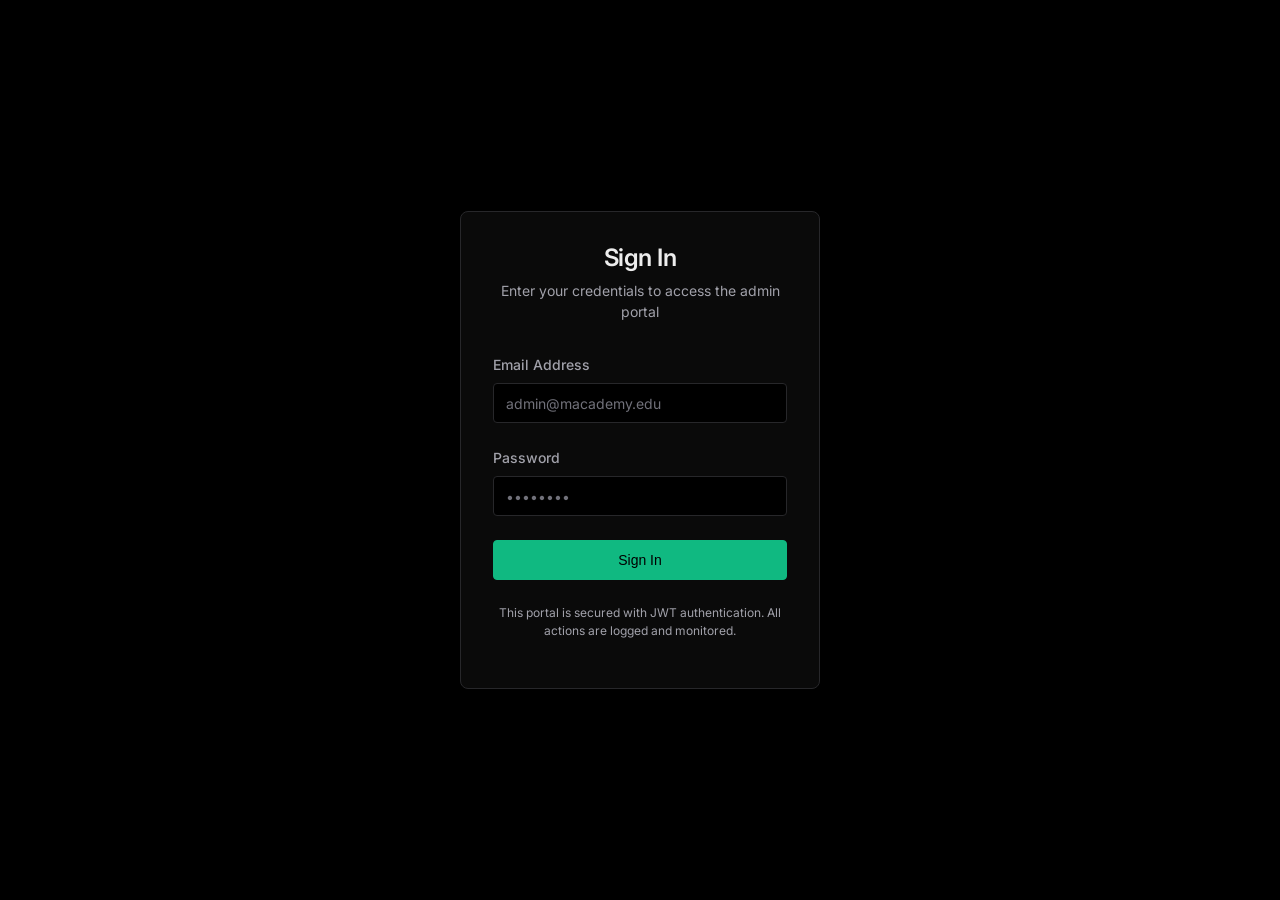
<file: index.html>
<!DOCTYPE html>
<html lang="en">
<head>
    <meta charset="UTF-8">
    <meta name="viewport" content="width=device-width, initial-scale=1.0">
    <title>M-Academy | Sign In</title>
    <link rel="preconnect" href="https://fonts.googleapis.com">
    <link rel="preconnect" href="https://fonts.gstatic.com" crossorigin>
    <link href="https://fonts.googleapis.com/css2?family=Inter:wght@300;400;500;600;700&display=swap" rel="stylesheet">
    <link rel="stylesheet" href="styles/admin.css">
    <link rel="icon" href="data:image/svg+xml,<svg xmlns=%22http://www.w3.org/2000/svg%22 viewBox=%220 0 100 100%22><text y=%22.9em%22 font-size=%2290%22>🔐</text></svg>">
</head>
<body>
    <div class="auth-page">
        <div class="auth-card">
            <div class="auth-header">
                <h1 class="auth-title">Sign In</h1>
                <p class="auth-subtitle">Enter your credentials to access the admin portal</p>
            </div>

            <div id="auth-error" class="auth-error hidden"></div>
            <div id="auth-success" class="auth-success hidden"></div>

            <form id="login-form">
                <div class="form-group">
                    <label for="email">Email Address</label>
                    <input 
                        type="email" 
                        id="email" 
                        name="email" 
                        placeholder="admin@macademy.edu" 
                        required
                        autocomplete="email"
                    >
                </div>

                <div class="form-group">
                    <label for="password">Password</label>
                    <input 
                        type="password" 
                        id="password" 
                        name="password" 
                        placeholder="••••••••" 
                        required
                        autocomplete="current-password"
                    >
                </div>

                <button type="submit" class="btn btn-primary btn-full">
                    Sign In
                </button>
            </form>

            <div class="mt-3 text-center">
                <p class="text-secondary" style="font-size: 0.75rem;">
                    This portal is secured with JWT authentication.
                    All actions are logged and monitored.
                </p>
            </div>
        </div>
    </div>

    <script src="scripts/auth.js"></script>
    <script>
        // Handle login form submission
        document.getElementById('login-form').addEventListener('submit', async function(e) {
            e.preventDefault();
            
            const email = document.getElementById('email').value;
            const password = document.getElementById('password').value;
            const errorEl = document.getElementById('auth-error');
            const successEl = document.getElementById('auth-success');
            
            // Clear previous messages
            errorEl.classList.add('hidden');
            successEl.classList.add('hidden');
            
            // Simple validation
            if (!email || !password) {
                errorEl.textContent = 'Please fill in all fields';
                errorEl.classList.remove('hidden');
                return;
            }
            
            try {
                const response = await fetch('https://api.monarchdem.me/api/auth/local', {
                    method: 'POST',
                    headers: {
                        'Content-Type': 'application/json',
                    },
                    body: JSON.stringify({
                        identifier: email,
                        password: password
                    })
                });
                
                const data = await response.json();
                
                if (response.ok) {
                    // Save JWT to localStorage
                    localStorage.setItem('mAcademyJWT', data.jwt);
                    
                    // Show success message
                    successEl.textContent = 'Login successful! Redirecting...';
                    successEl.classList.remove('hidden');
                    
                    // Redirect to dashboard after short delay
                    setTimeout(() => {
                        window.location.href = 'dashboard.html';
                    }, 1000);
                } else {
                    // Show error message
                    errorEl.textContent = data.error?.message || 'Invalid credentials';
                    errorEl.classList.remove('hidden');
                }
            } catch (error) {
                console.error('Login error:', error);
                errorEl.textContent = 'Network error. Please check your connection.';
                errorEl.classList.remove('hidden');
            }
        });
        
        // Check if user is already logged in
        window.addEventListener('load', () => {
            const jwt = localStorage.getItem('mAcademyJWT');
            if (jwt) {
                // Already logged in, redirect to dashboard
                window.location.href = 'dashboard.html';
            }
        });
    </script>
</body>
</html>
</file>
<file: styles/admin.css>
/* 
 * M-Academy Admin Portal Design System
 * Pixel-perfect Vercel/Resend aesthetic
 * Premium dark mode
 */

/* CSS Reset & Base Styles */
* {
  margin: 0;
  padding: 0;
  box-sizing: border-box;
}

:root {
  --bg-primary: #000000;
  --bg-secondary: #0a0a0a;
  --bg-tertiary: #18181b;
  --text-primary: #ededed;
  --text-secondary: #a1a1aa;
  --text-tertiary: #71717a;
  --border-primary: #27272a;
  --border-secondary: rgba(255, 255, 255, 0.1);
  --accent-primary: #10b981;
  --accent-danger: #ef4444;
  --accent-warning: #f59e0b;
  --accent-info: #3b82f6;
  --shadow-sm: 0 1px 2px 0 rgba(0, 0, 0, 0.5);
  --shadow-md: 0 4px 6px -1px rgba(0, 0, 0, 0.5);
  --shadow-lg: 0 10px 15px -3px rgba(0, 0, 0, 0.5);
  --radius-sm: 4px;
  --radius-md: 6px;
  --radius-lg: 8px;
  --radius-xl: 12px;
  --transition: all 0.15s ease;
}

body {
  font-family: Inter, -apple-system, BlinkMacSystemFont, "Segoe UI", Roboto, sans-serif;
  background-color: var(--bg-primary);
  color: var(--text-primary);
  line-height: 1.5;
  min-height: 100vh;
  -webkit-font-smoothing: antialiased;
  -moz-osx-font-smoothing: grayscale;
}

/* Typography */
h1, h2, h3, h4, h5, h6 {
  font-weight: 600;
  letter-spacing: -0.02em;
  line-height: 1.2;
}

h1 {
  font-size: 2rem;
  margin-bottom: 1.5rem;
}

h2 {
  font-size: 1.5rem;
  margin-bottom: 1rem;
}

h3 {
  font-size: 1.25rem;
  margin-bottom: 0.75rem;
}

p {
  margin-bottom: 1rem;
  color: var(--text-secondary);
}

a {
  color: var(--text-primary);
  text-decoration: none;
  transition: var(--transition);
}

a:hover {
  color: var(--accent-primary);
}

/* Layout */
.app-container {
  display: flex;
  min-height: 100vh;
}

/* Sidebar */
.sidebar {
  width: 240px;
  background-color: var(--bg-secondary);
  border-right: 1px solid var(--border-primary);
  display: flex;
  flex-direction: column;
  position: fixed;
  height: 100vh;
  z-index: 1000;
  transition: transform 0.3s ease;
}

.sidebar-header {
  padding: 1.5rem;
  border-bottom: 1px solid var(--border-primary);
}

.sidebar-logo {
  font-size: 1.25rem;
  font-weight: 700;
  color: var(--text-primary);
}

.sidebar-nav {
  flex: 1;
  padding: 1rem 0;
}

.sidebar-link {
  display: flex;
  align-items: center;
  padding: 0.75rem 1.5rem;
  color: var(--text-secondary);
  transition: var(--transition);
}

.sidebar-link:hover {
  background-color: var(--bg-tertiary);
  color: var(--text-primary);
}

.sidebar-link.active {
  background-color: var(--bg-tertiary);
  color: var(--text-primary);
  border-left: 2px solid var(--accent-primary);
}

.sidebar-footer {
  padding: 1.5rem;
  border-top: 1px solid var(--border-primary);
}

.sidebar.active {
  transform: translateX(0);
}

/* Main Content */
.main-content {
  flex: 1;
  margin-left: 240px;
  padding: 2rem;
  max-width: 1040px;
}

/* Cards */
.card {
  background-color: var(--bg-secondary);
  border: 1px solid var(--border-primary);
  border-radius: var(--radius-md);
  padding: 1.5rem;
  box-shadow: var(--shadow-md);
  margin-bottom: 1.5rem;
}

.card-header {
  display: flex;
  justify-content: space-between;
  align-items: center;
  margin-bottom: 1rem;
}

/* Forms */
.form-group {
  margin-bottom: 1.5rem;
}

label {
  display: block;
  margin-bottom: 0.5rem;
  color: var(--text-secondary);
  font-size: 0.875rem;
  font-weight: 500;
}

input[type="text"],
input[type="email"],
input[type="password"],
input[type="number"] {
  width: 100%;
  height: 40px;
  padding: 0 12px;
  background-color: var(--bg-primary);
  border: 1px solid var(--border-primary);
  border-radius: var(--radius-sm);
  color: var(--text-primary);
  font-family: inherit;
  font-size: 0.875rem;
  transition: var(--transition);
}

input[type="text"]:focus,
input[type="email"]:focus,
input[type="password"]:focus,
input[type="number"]:focus {
  outline: none;
  border-color: var(--text-primary);
  box-shadow: 0 0 0 1px var(--text-primary);
}

input[type="text"]::placeholder,
input[type="email"]::placeholder,
input[type="password"]::placeholder,
input[type="number"]::placeholder {
  color: var(--text-tertiary);
}

/* Buttons */
.btn {
  display: inline-flex;
  align-items: center;
  justify-content: center;
  height: 40px;
  padding: 0 1rem;
  background-color: var(--bg-tertiary);
  border: 1px solid var(--border-primary);
  border-radius: var(--radius-sm);
  color: var(--text-primary);
  font-size: 0.875rem;
  font-weight: 500;
  cursor: pointer;
  transition: var(--transition);
  user-select: none;
}

.btn:hover {
  background-color: var(--border-primary);
}

.btn:focus {
  outline: none;
  border-color: var(--text-primary);
  box-shadow: 0 0 0 1px var(--text-primary);
}

.btn-primary {
  background-color: var(--accent-primary);
  border-color: var(--accent-primary);
  color: #000000;
}

.btn-primary:hover {
  background-color: #0da271;
  border-color: #0da271;
}

.btn-danger {
  background-color: var(--accent-danger);
  border-color: var(--accent-danger);
}

.btn-danger:hover {
  background-color: #dc2626;
  border-color: #dc2626;
}

.btn-full {
  width: 100%;
}

.btn-sm {
  height: 32px;
  padding: 0 0.75rem;
  font-size: 0.75rem;
}

/* Terminal / Logs */
.terminal-container {
  margin-top: 1.5rem;
}

.terminal-header {
  display: flex;
  justify-content: space-between;
  align-items: center;
  margin-bottom: 0.75rem;
}

.terminal-title {
  font-size: 0.875rem;
  font-weight: 500;
  color: var(--text-secondary);
}

.terminal-clear {
  color: var(--text-tertiary);
  font-size: 0.75rem;
  cursor: pointer;
  transition: var(--transition);
}

.terminal-clear:hover {
  color: var(--accent-danger);
}

.terminal {
  background-color: var(--bg-primary);
  border: 1px solid var(--border-primary);
  border-radius: var(--radius-sm);
  font-family: 'SF Mono', 'Monaco', 'Inconsolata', 'Fira Code', monospace;
  font-size: 0.8125rem;
  color: var(--accent-primary);
  padding: 1rem;
  height: 300px;
  overflow-y: auto;
  white-space: pre-wrap;
  word-break: break-all;
}

.terminal-log {
  margin-bottom: 0.5rem;
  border-bottom: 1px solid rgba(39, 39, 42, 0.5);
  padding-bottom: 0.5rem;
}

.terminal-log:last-child {
  border-bottom: none;
}

.terminal-timestamp {
  color: var(--text-tertiary);
  font-size: 0.75rem;
  margin-right: 0.5rem;
}

.terminal-message {
  color: var(--accent-primary);
}

.terminal-error {
  color: var(--accent-danger);
}

.terminal-success {
  color: var(--accent-primary);
}

.terminal-warning {
  color: var(--accent-warning);
}

/* Auth Page */
.auth-page {
  display: flex;
  align-items: center;
  justify-content: center;
  min-height: 100vh;
  background-color: var(--bg-primary);
  padding: 2rem;
}

.auth-card {
  width: 100%;
  max-width: 360px;
  background-color: var(--bg-secondary);
  border: 1px solid var(--border-primary);
  border-radius: var(--radius-lg);
  padding: 2rem;
  box-shadow: var(--shadow-lg);
}

.auth-header {
  text-align: center;
  margin-bottom: 2rem;
}

.auth-title {
  font-size: 1.5rem;
  margin-bottom: 0.5rem;
}

.auth-subtitle {
  color: var(--text-secondary);
  font-size: 0.875rem;
}

.auth-error {
  background-color: rgba(239, 68, 68, 0.1);
  border: 1px solid var(--accent-danger);
  border-radius: var(--radius-sm);
  padding: 0.75rem;
  margin-bottom: 1rem;
  color: var(--accent-danger);
  font-size: 0.875rem;
}

.auth-success {
  background-color: rgba(16, 185, 129, 0.1);
  border: 1px solid var(--accent-primary);
  border-radius: var(--radius-sm);
  padding: 0.75rem;
  margin-bottom: 1rem;
  color: var(--accent-primary);
  font-size: 0.875rem;
}

/* Utility Classes */
.hidden {
  display: none !important;
}

.text-center {
  text-align: center;
}

.mb-1 { margin-bottom: 0.5rem; }
.mb-2 { margin-bottom: 1rem; }
.mb-3 { margin-bottom: 1.5rem; }
.mb-4 { margin-bottom: 2rem; }

.mt-1 { margin-top: 0.5rem; }
.mt-2 { margin-top: 1rem; }
.mt-3 { margin-top: 1.5rem; }
.mt-4 { margin-top: 2rem; }

.p-1 { padding: 0.5rem; }
.p-2 { padding: 1rem; }
.p-3 { padding: 1.5rem; }
.p-4 { padding: 2rem; }

.flex { display: flex; }
.items-center { align-items: center; }
.justify-between { justify-content: space-between; }
.gap-2 { gap: 0.5rem; }
.gap-4 { gap: 1rem; }

/* Header Row for Mobile Toggle */
.header-row {
  display: flex;
  justify-content: space-between;
  align-items: flex-start;
  gap: 1rem;
}

.hamburger-menu {
  display: none;
  background: none;
  border: 1px solid var(--border-primary);
  border-radius: var(--radius-sm);
  color: var(--text-secondary);
  font-size: 1.25rem;
  width: 40px;
  height: 40px;
  align-items: center;
  justify-content: center;
  cursor: pointer;
  transition: var(--transition);
}

.hamburger-menu:hover {
  background-color: var(--bg-tertiary);
  color: var(--text-primary);
  border-color: var(--text-primary);
}

.hamburger-menu:focus {
  outline: none;
  box-shadow: 0 0 0 1px var(--text-primary);
}

/* Responsive */
@media (max-width: 768px) {
  .sidebar {
    position: fixed;
    transform: translateX(-100%);
    z-index: 1000;
    transition: transform 0.3s ease;
    width: 240px;
  }
  
  .sidebar-header,
  .sidebar-footer {
    padding: 1.5rem;
  }
  
  .sidebar-link span {
    display: inline;
  }
  
  .main-content {
    margin-left: 0;
    padding: 1rem;
    width: 100%;
  }
  
  .hamburger-menu {
    display: flex;
  }
  
  .header-row {
    align-items: center;
  }
  
  h1 {
    font-size: 1.5rem;
    margin-bottom: 0.5rem;
  }
  
  /* Dashboard cards single column layout */
  .grid {
    grid-template-columns: 1fr !important;
  }
}
</file>
